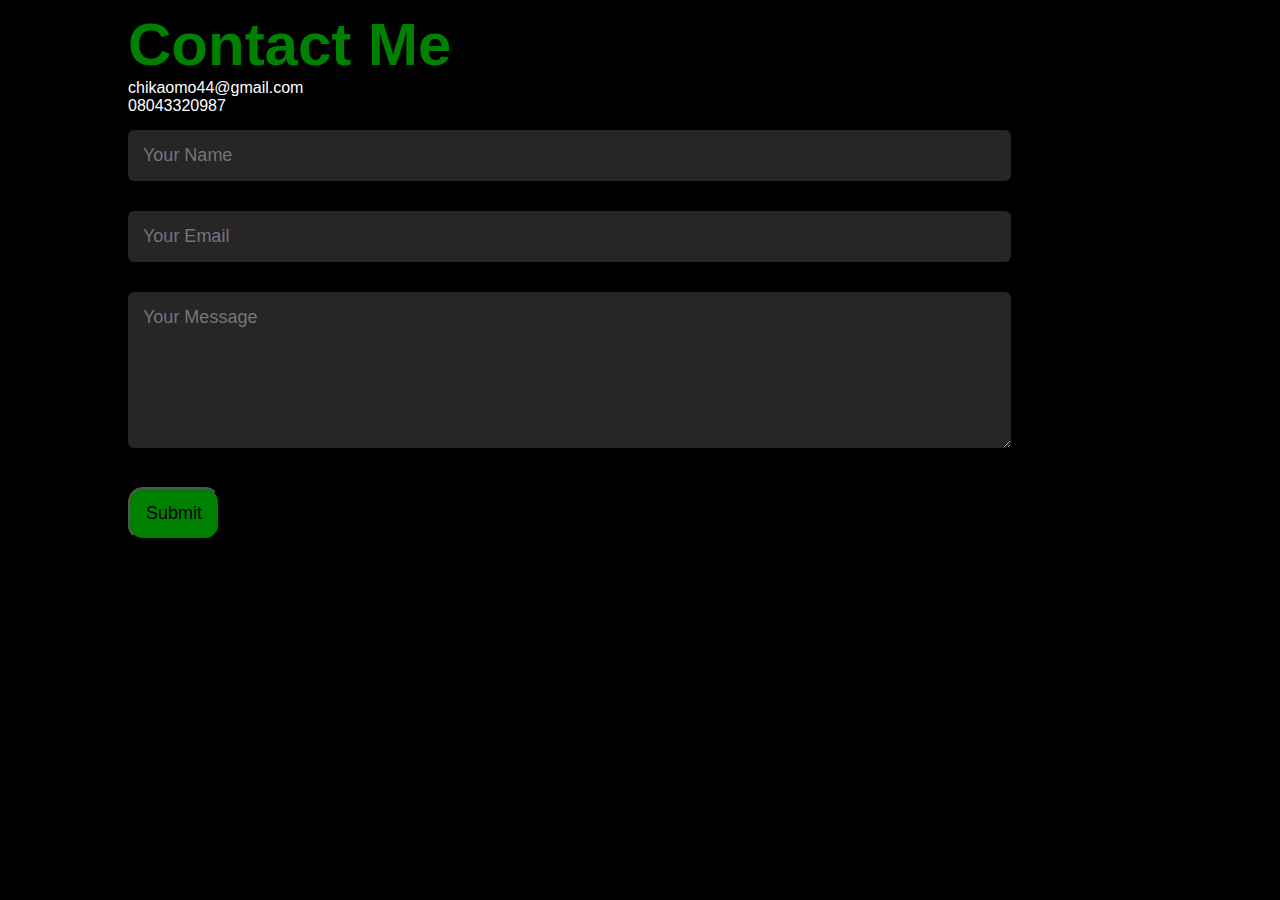
<file: contact.html>
<!DOCTYPE html>
<html lang="en">

<head>
  <meta charset="UTF-8">
  <meta http-equiv="X-UA-Compatible" content="IE=edge">
  <meta name="viewport" content="width=device-width, initial-scale=1.0">
  <title>PORTFOLIO</title>
  <link rel="stylesheet" href="style.css">
</head>

<body>
    <div id="contact">
        <div class="container">
            <div class="row">
                <div clas="contact-left">
                    <h1 class="sub-title">Contact Me</h1>
                    <p>chikaomo44@gmail.com</p>
                    <p>08043320987</p>
                </div>
                <div clas="contact-right">
                    <form>
                        <input type="text" name="Name" placeholder="Your Name " required>
                        <input type="email" name="email" placeholder="Your Email" required>
                        <textarea name="Message" rows="6" placeholder="Your Message"></textarea>
                        <button type="submit" class="btn btn2">Submit</button>
                    </form>
                </div>
            </div>
        </div>
    </div>
</body>
</file>
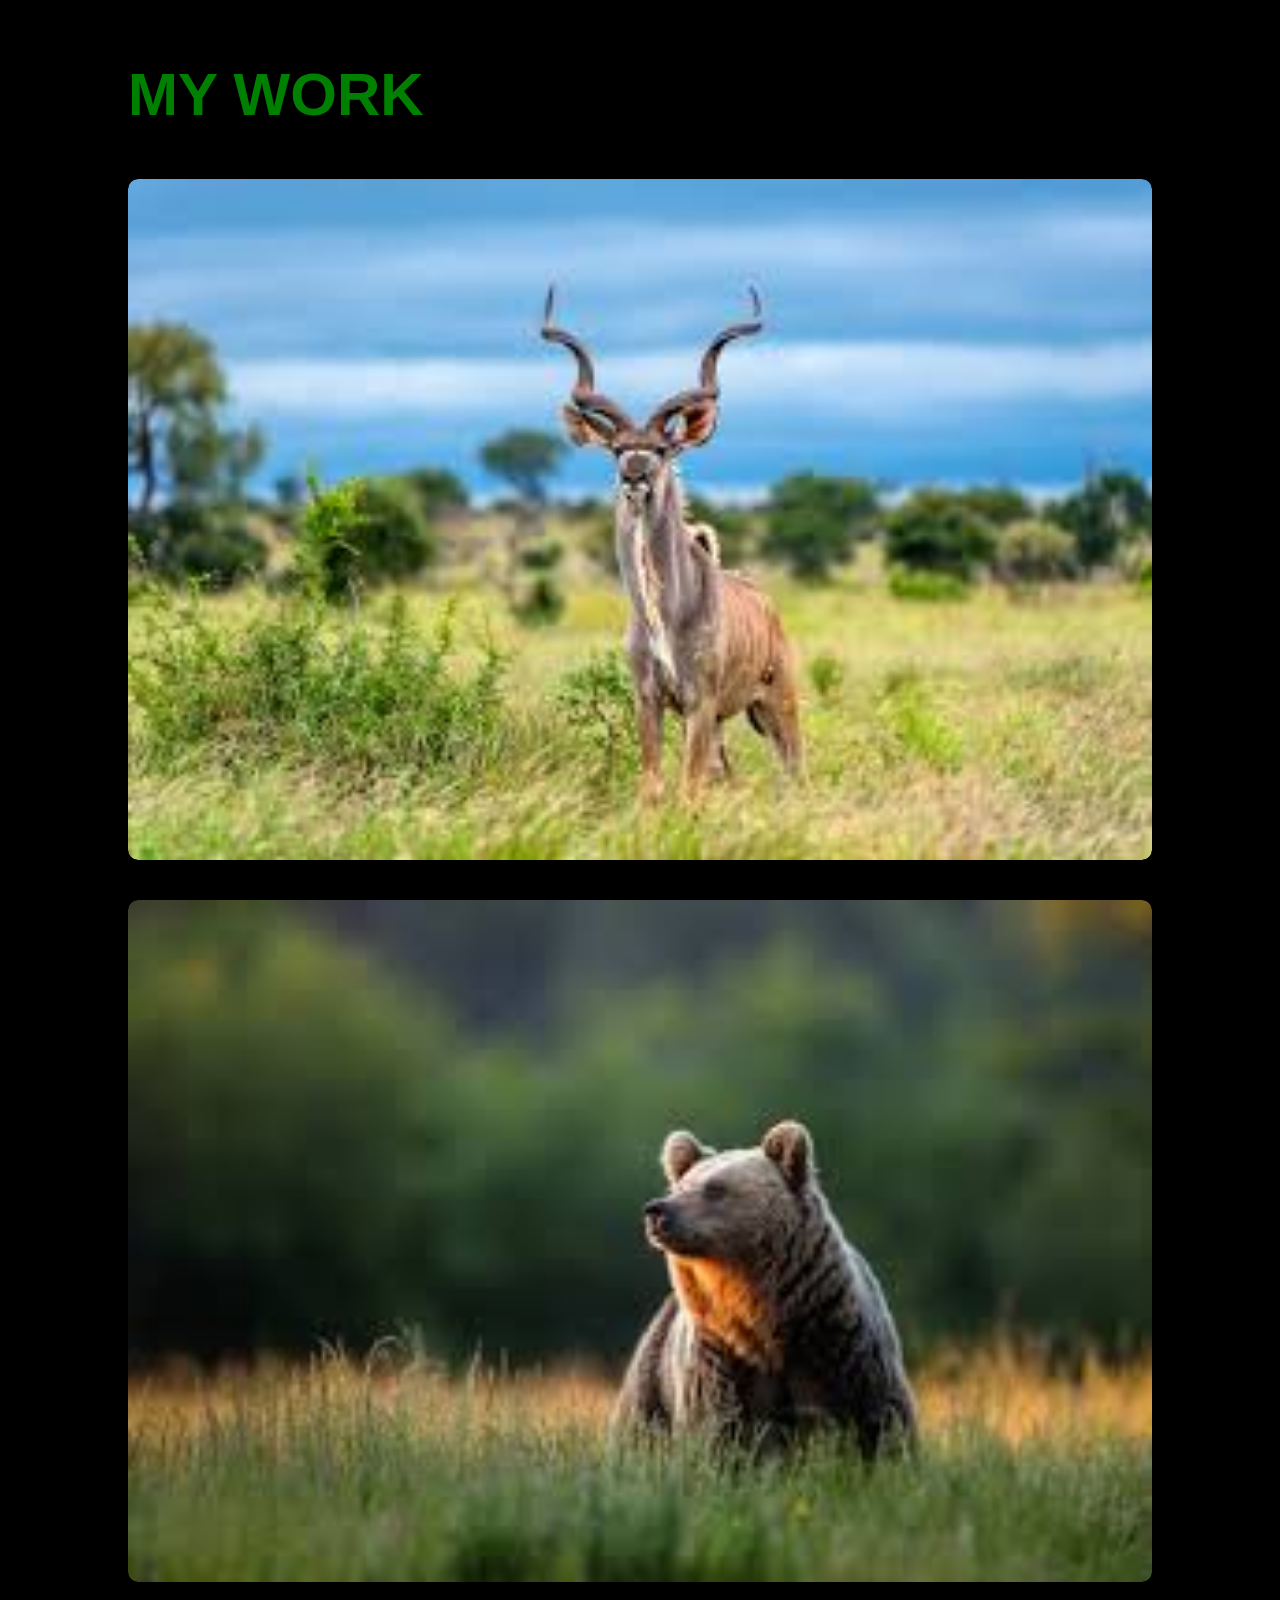
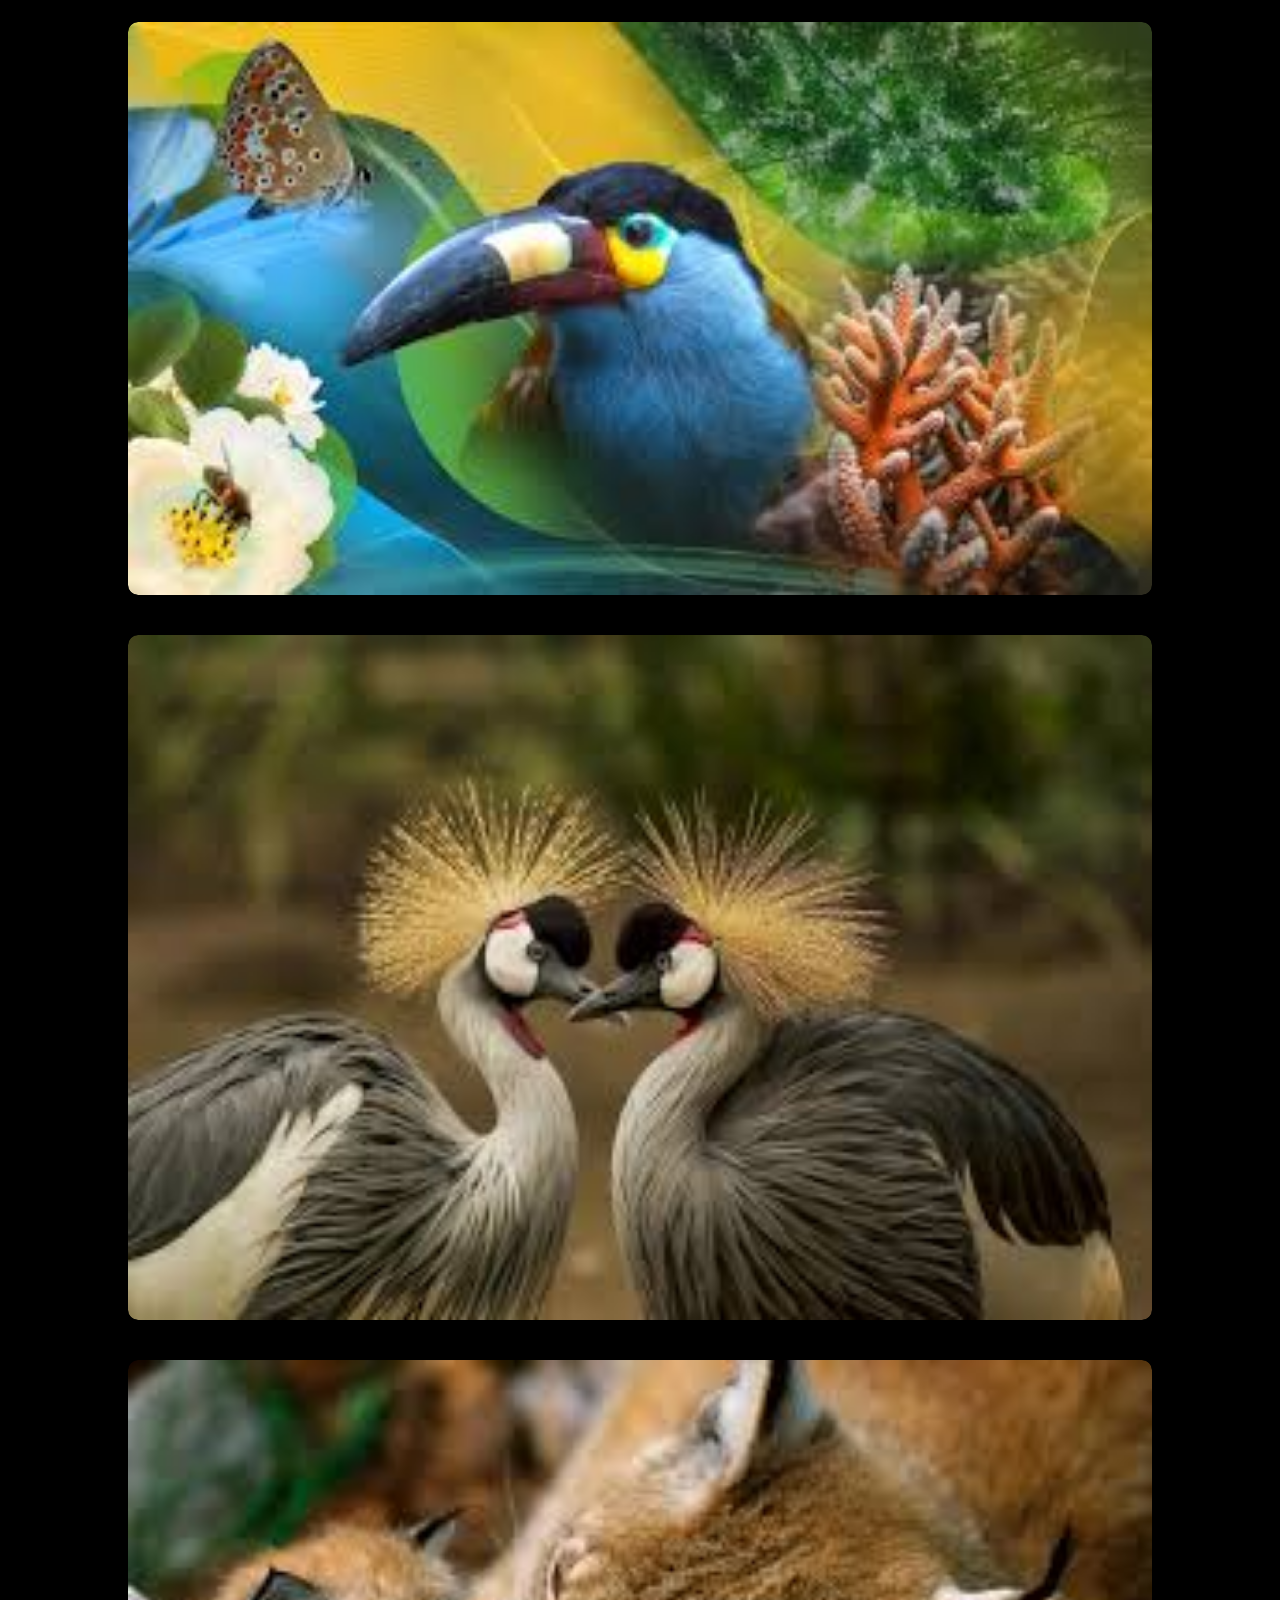
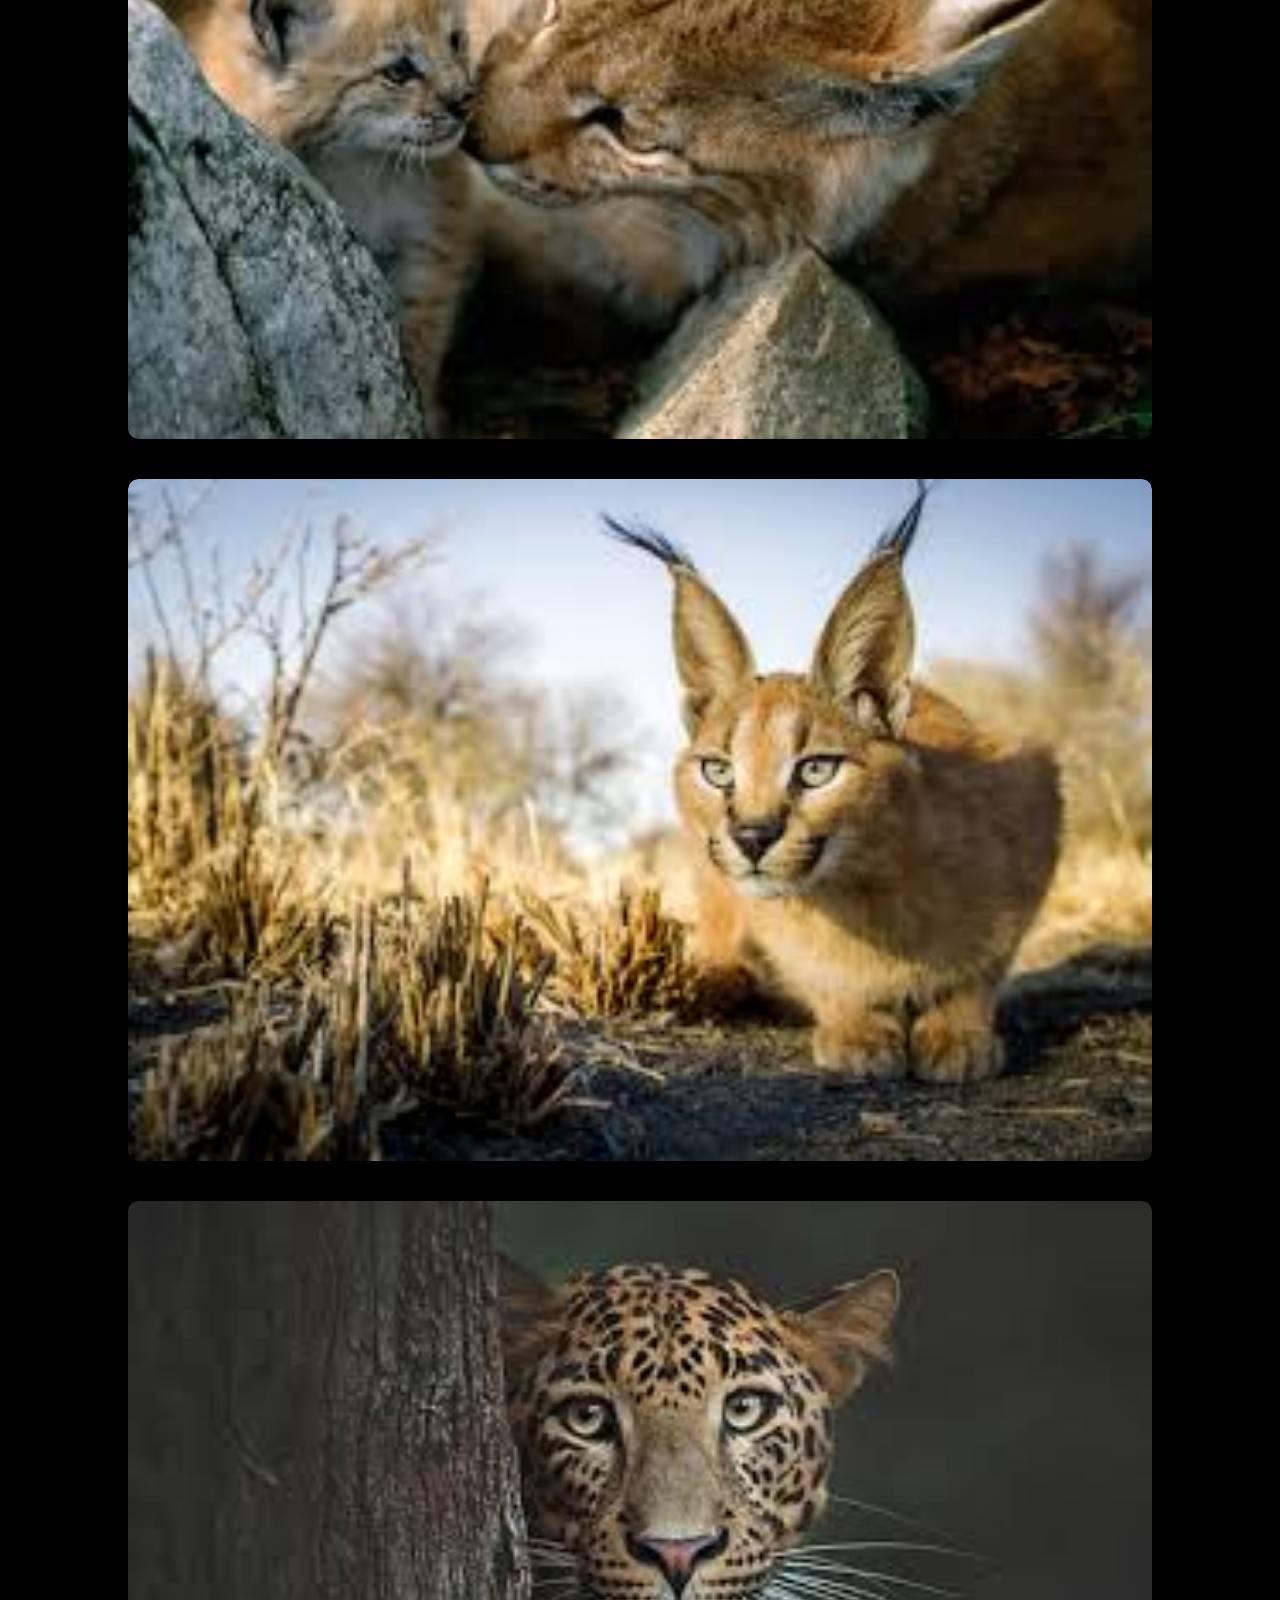
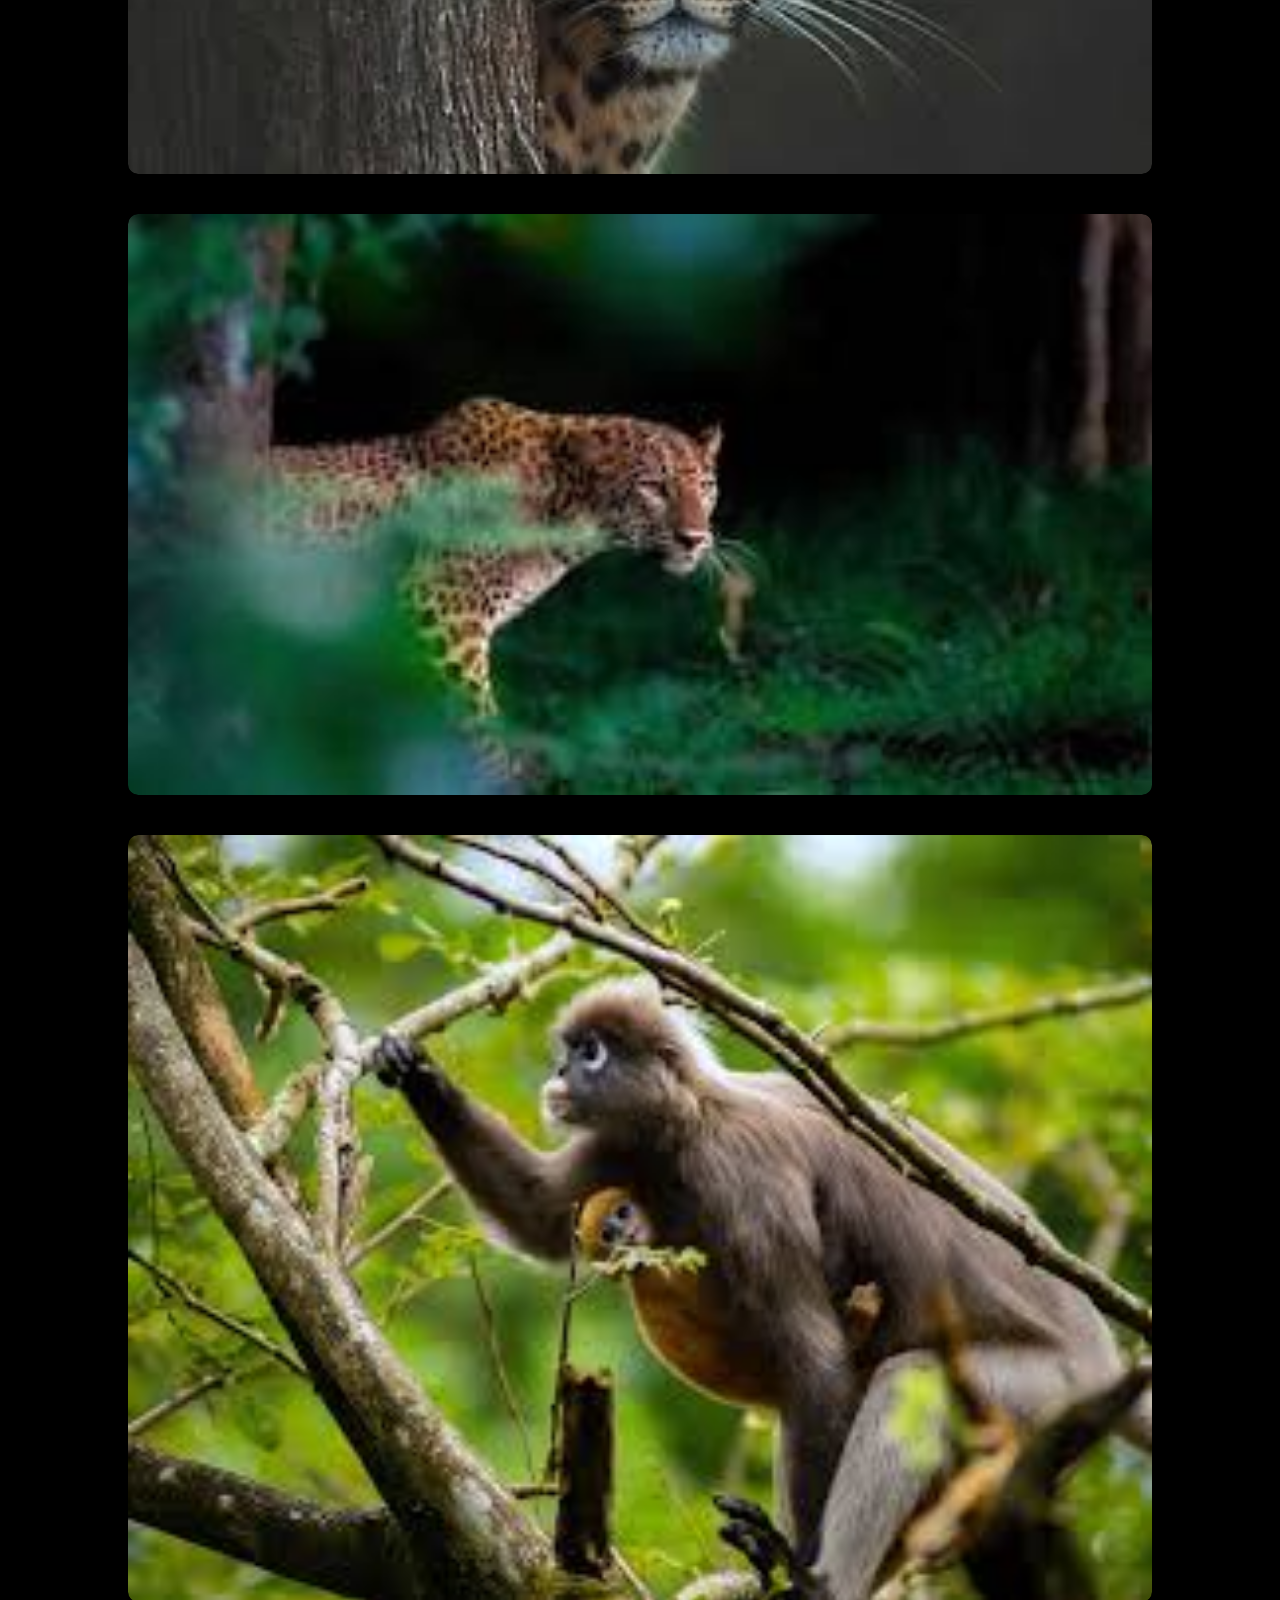
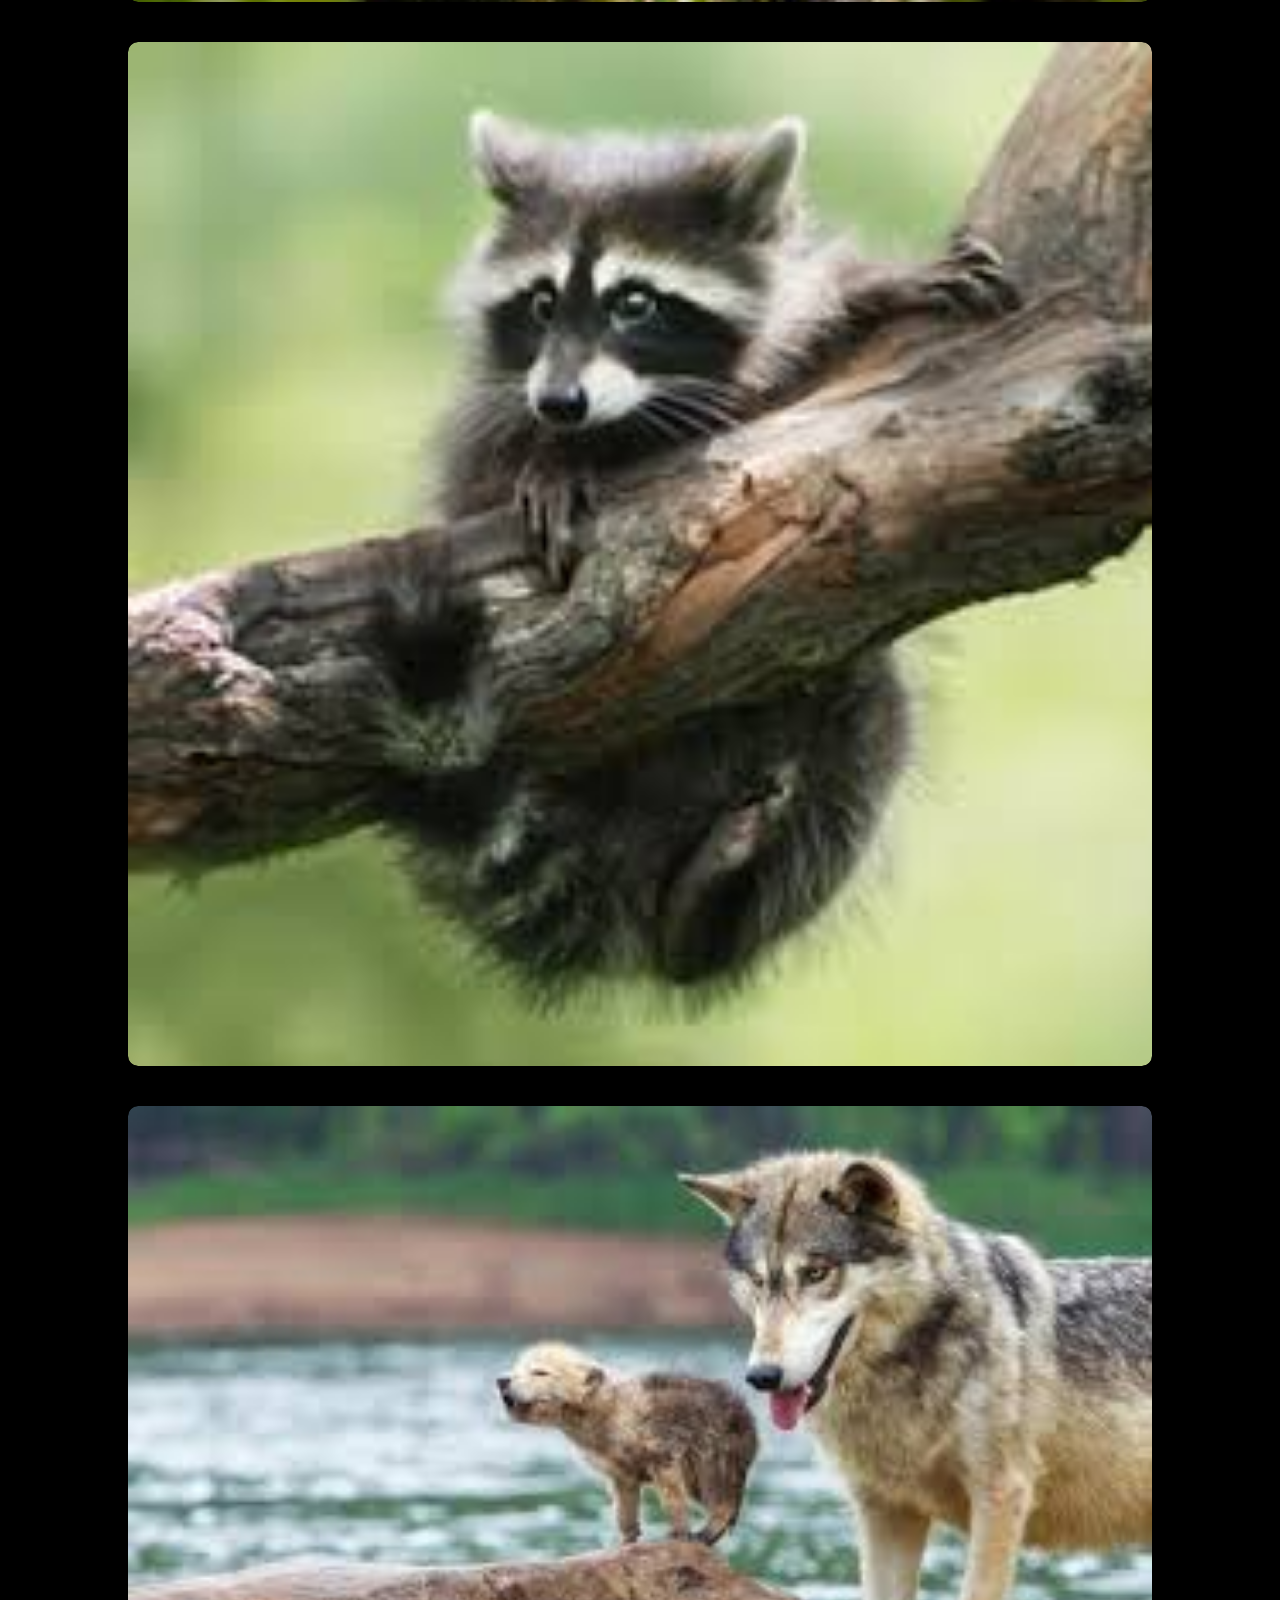
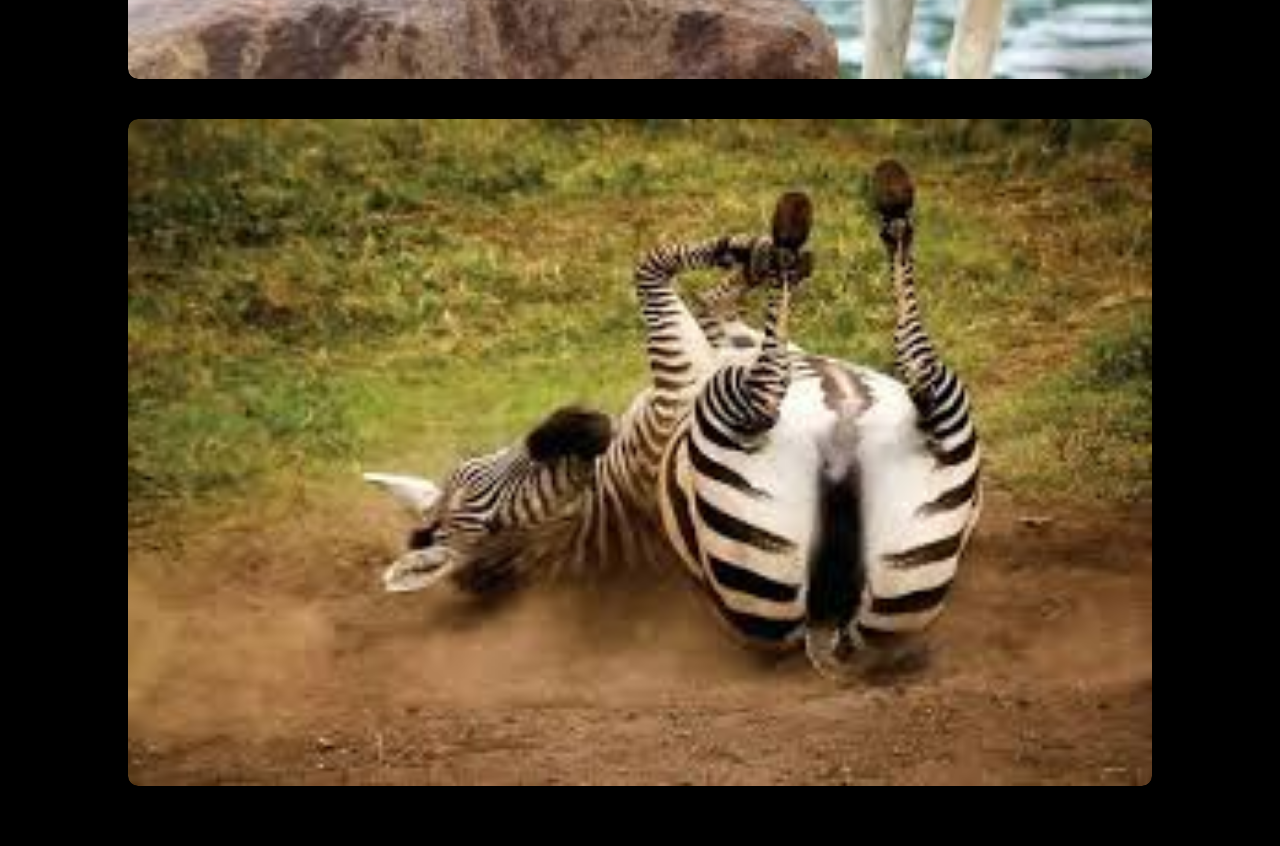
<file: portfolio page.html>
<!DOCTYPE html>
<html lang="en">

<head>
  <meta charset="UTF-8">
  <meta http-equiv="X-UA-Compatible" content="IE=edge">
  <meta name="viewport" content="width=device-width, initial-scale=1.0">
  <title>PORTFOLIO</title>
  <link rel="stylesheet" href="style.css">
</head>

<body>
    <div id="portfolio">
  <div class="container">
    <h1 class="sub-title">MY WORK</h1>
    <div class="work-list">
      <div class="work">
        <img src="antler.jpeg">
      </div>
      <div class="work">
        <img src="bear.jpeg">
      </div>
      <div class="work">
        <img src="bird.jpeg">
      </div>
      <div class="work">
        <img src="birds.jpeg">
      </div>
      <div class="work">
        <img src="cat1.jpeg">
      </div>
      <div class="work">
        <img src="fox.jpeg">
      </div>
      <div class="work">
        <img src="leopard.jpeg">
      </div>
      <div class="work">
        <img src="lion.jpeg">
      </div>
      <div class="work">
        <img src="monkey.jpeg">
      </div>
      <div class="work">
        <img src="raccoon.jpeg">
      </div>
      <div class="work">
        <img src="wolf.jpeg">
      </div>
      <div class="work">
        <img src="zebra.jpeg">
      </div>
    </div>
  </div>
</div>
</body>
</file>
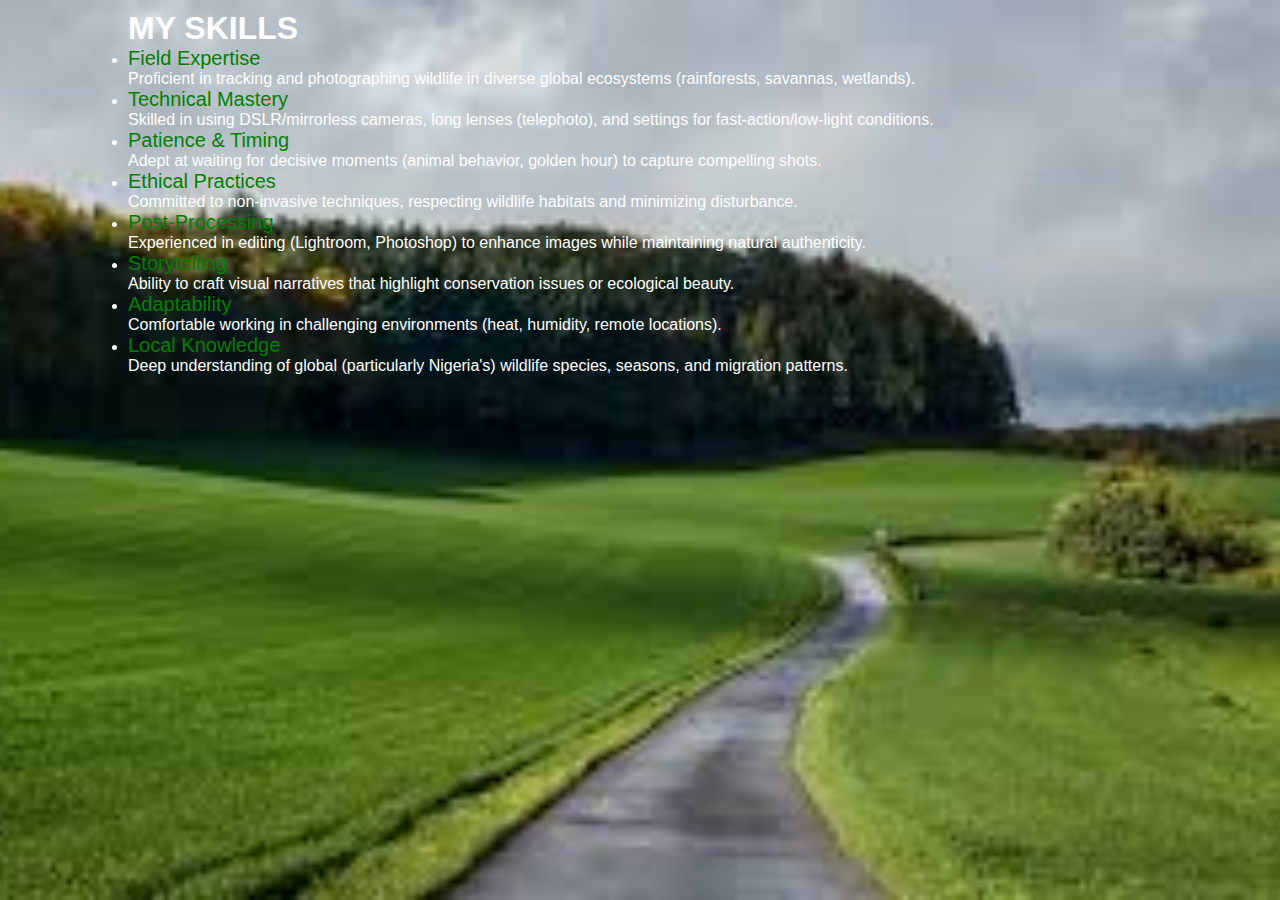
<file: skills.html>
<!DOCTYPE html>
<html lang="en">

<head>
  <meta charset="UTF-8">
  <meta http-equiv="X-UA-Compatible" content="IE=edge">
  <meta name="viewport" content="width=device-width, initial-scale=1.0">
  <title>PORTFOLIO</title>
  <link rel="stylesheet" href="style.css">
</head>

<body>
  <div id="skillss">
  <div class="container">
    <h1 class="sub-title2">MY SKILLS</h1>
    <div class="skillss">
      <ul>
        <li><span>Field Expertise</span><br>Proficient in tracking and photographing wildlife in diverse global ecosystems (rainforests, savannas, wetlands).</li>
        <li><span>Technical Mastery</span><br>Skilled in using DSLR/mirrorless cameras, long lenses (telephoto), and settings for fast-action/low-light conditions.</li>
        <li><span>Patience & Timing</span><br>Adept at waiting for decisive moments (animal behavior, golden hour) to capture compelling shots.</li>
        <li><span>Ethical Practices</span><br>Committed to non-invasive techniques, respecting wildlife habitats and minimizing disturbance.</li>
        <li><span>Post-Processing</span><br>Experienced in editing (Lightroom, Photoshop) to enhance images while maintaining natural authenticity.</li>
        <li><span>Storytelling</span><br> Ability to craft visual narratives that highlight conservation issues or ecological beauty.</li>
        <li><span>Adaptability </span><br>Comfortable working in challenging environments (heat, humidity, remote locations).</li>
        <li><span>Local Knowledge</span><br>Deep understanding of global (particularly Nigeria's) wildlife species, seasons, and migration patterns.</li>
      </ul>
    </div>
  </div>  
</body>
</file>
<file: style.css>
*{
    margin: 0;
    padding: 0;
    font-family: 'Poppins', sans-serif;
    box-sizing: border-box;
}

body {
    background-color: black;
    color: #fff;
}

#header {
    width: 100%;
    height: 100vh;
    background-color: black;
    background-image: url(panda.jpeg);
    background-size: cover;
    background-position: center;
    filter: contrast(1.05); 
    filter: brightness(1.05);
    
}

.container {
    padding: 10px 10%;
}

nav {
    display: flex;
    align-items: center;
    justify-content: space-between;
    flex-wrap: wrap;
}

.logo {
    width: 140px;
}

nav ul li {
    display: inline-block;
    list-style: none;
    margin: 10px 20px;
}

nav ul li a {
    color: #fff;
    text-decoration: none;
    font-size: 18px;
    position: relative;
}

nav ul li a::after {
    content: '';
    width: 100%;
    height: 3px;
    background: green;
    position: absolute;
    left: 0;
    bottom: -6px;
}

.header-text {
    margin-top: 20%;
    font-size: 30px;
}

.header-text h1 {
    font-size: 60px;
    margin-top: 20px;
}

.header-text h1 span {
    color: green;
}

/*about*/
#about {
    padding: 80px;
    color: #ababab;
}

.row {
    display: flex;
    justify-content: space-between;
    flex-wrap: wrap;
}

.about-col-1 {
    flex-basis: 35%;
}

.about-col-1 img {
    width: 100%;
    border-radius: 15px;
}

.about-col-2 {
    flex-basis: 60%;
}

.sub-title {
    font-size: 60px;
    font-weight: 600;
    color: green;
}

.tab-titles {
    display: flex;
    margin: 20px 0 40px;
}

.tab-links {
    margin-right: 50px;
    font-size: 18px;
    font-weight: 500;
    cursor: pointer;
    position: relative;
}

.tab-links::after {
    content: '';
    width: 0;
    height: 3px;
    background: green;
    position: absolute;
    left: 0;
    bottom: -8px;
    transition: 0.5s;
}

.tab-links.active-link::after {
    width: 50%;
}

.tab-contents ul li {
    list-style: none;
    margin: 10px;
}

.tab-contents ul li span {
    color: green;
    font-size: 20px;
}

.tab-contents {
    display: none;
}

.tab-contents.active-tab{
    display: block;
}

#portfolio {
    padding: 50px 0;

}

.work-list {
    display: grid;
    grid-template-columns: repeat(auto-fit, mini=max(250px, 1fr));
    grid-gap: 40px;
    margin-top: 50px;
}

.work {
    border-radius: 10px;
    position: relative;
    overflow: hidden;
}

.work img{
    width: 100%;
    border-radius: 10px;
    display: block;
}

.skillss span{
  color: green;
    font-size: 20px;  
}

#skillss {
    width: 100%;
    height: 100vh;
    background-image: url(path.jpeg);
    background-size: cover;
    background-position: center;
}

/*--------------contact-----------------*/
.contact-left {
    flex-basis: 35%;
}

.contact-right {
    flex-basis: 60%;
}

.contact-left p {
    margin-top: 30px;
}

.btn.btn2 {
    display: inline-block;
    background: green;
}

.contact-right form {
    width: 100%;
}

form input, form textarea {
    width: 100%;
    border: 0;
    outline: none;
    background-color: #262626;
    padding: 15px;
    margin: 15px 0;
    color: green;
    font-size: 18px;
    border-radius: 6px;
}

form .btn2 {
    padding: 14px 16px;
    font-size: 18px;
    margin-top: 20px;
    cursor: pointer;
    border-radius: 15px;
}


/*----------css for small screens---------
@media only screen and (max-width: 600px) {
    #header {
        background-image: url(panda5.png);
        
    }
   .header-text {
        margin-top: 100%;
        font-size: 16px;
    } 

}
-*/
</file>
